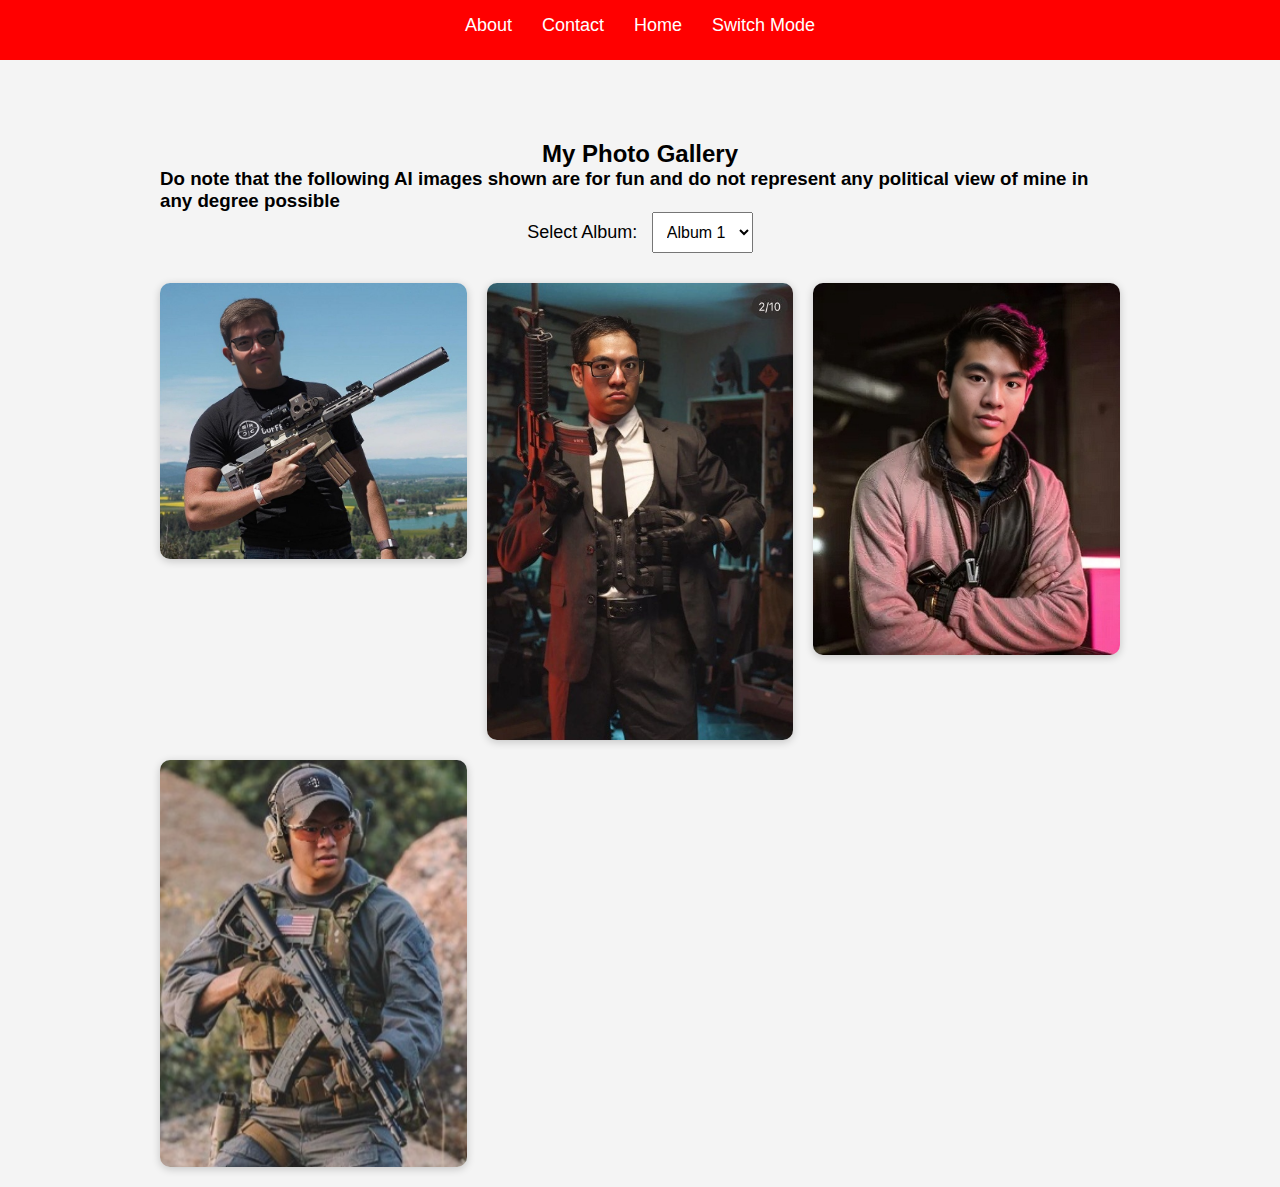
<file: gallery.html>
<!DOCTYPE html>
<html lang="en">
<head>
  <meta charset="UTF-8" />
  <meta name="viewport" content="width=device-width, initial-scale=1.0"/>
  <title>Photo Gallery</title>
  <link rel="stylesheet" href="style.css">
  <style>
    .gallery-section {
      margin-top: 120px;
      padding: 20px;
      max-width: 1000px;
      margin-left: auto;
      margin-right: auto;
    }

    .album-selector {
      text-align: center;
      margin-bottom: 30px;
    }

    .album-selector button {
      background-color: #ff0000;
      color: white;
      border: none;
      padding: 10px 20px;
      margin: 5px;
      cursor: pointer;
      border-radius: 5px;
    }

    .album-selector button:hover {
      background-color: #cc0000;
    }

    .image-grid {
      display: grid;
      grid-template-columns: repeat(auto-fill, minmax(280px, 1fr));
      gap: 20px;
    }

    .image-grid img {
      width: 100%;
      height: auto;
      border-radius: 10px;
      box-shadow: 0 2px 8px rgba(0,0,0,0.2);
    }

    .album {
      display: none;
    }

    .album.active {
      display: grid;
    }

    /*======================================================*/

    .img-modal {
    display: none;
    position: fixed;
    z-index: 3000;
    padding-top: 100px;
    left: 0;
    top: 0;
    width: 100%;
    height: 100%;
    overflow: auto;
    background-color: rgba(0,0,0,0.95);
  }

  .img-modal-content {
    margin: auto;
    display: block;
    max-width: 90%;
    max-height: 80%;
    border-radius: 10px;
    box-shadow: 0 0 20px #fff;
  }

  .img-caption {
    text-align: center;
    color: #ccc;
    font-size: 18px;
    padding: 15px;
  }

  .img-close {
    position: absolute;
    top: 30px;
    right: 40px;
    color: #fff;
    font-size: 35px;
    font-weight: bold;
    cursor: pointer;
  }

  .img-close:hover {
    color: #ff0000;
  }
  </style>
</head>
<body>
  <div class="navbar">
    <ul>
      <li><a href="index.html">About</a></li>
      <li><a href="#" onclick="openModal('contact')">Contact</a></li>
      <li><a href="index.html">Home</a></li>
      <li><button onclick="toggleDarkMode()">Switch Mode</button></li>
    </ul>
  </div>

  <div class="gallery-section">
    <h2 style="text-align:center;">My Photo Gallery</h2>
    <h3 style="text-align:left;">Do note that the following AI images shown are for fun and do not represent any political view of mine in any degree possible</h3>

    <!--<div class="album-selector">
      <button onclick="showAlbum('album1')">Album 1</button>
      <button onclick="showAlbum('album2')">Album 2</button>
      Add more buttons here for new albums
    </div>-->
    <div class="album-selector">
        <label for="albumDropdown" style="margin-right: 10px; font-size: 18px;">Select Album:</label>
        <select id="albumDropdown" onchange="handleAlbumChange()" style="padding: 10px; font-size: 16px;">
          <option value="album1">Album 1</option>
          <option value="album2">Album 2</option>
          <!-- Add more albums here -->
        </select>
      </div>

    <div id="album1" class="image-grid album active">
      <img src="images/gun_image3.jpg" alt="Image of my face on some guy with gun">
      <img src="images/pic1.jpg" alt="Some image">
      <img src="images/Swapped face.jpg" alt="Image 3">
      <img src="images/FinalResultFace1.png" alt="Image 4">
      <!-- Add more images here -->
    </div>

    <div id="album2" class="image-grid album">
      <img src="images/Elon_Handshake_yourface.jpg" alt="My face on Elon Musk ?,][]@#$!*&_+">
      <img src="images/donald trump swapped potrait.jpg" alt="I am now Bonald STrump %#@*&^">
      <img src="images/Elon_OvalOffice_Yourface.jpg" alt="Me Thinking as Musk#$%">
      <img src="images/Elon_Suit_Yourface.jpg" alt="Meh#$%">
      <img src="images/ElonMusk_YOURFACE.jpg" alt="$&%^*$()$*&%^&#$%">
      <!-- Add more images here -->
    </div>
  </div>

  <div id="imgModal" class="img-modal">
    <span class="img-close" onclick="closeModal()">&times;</span>
    <img class="img-modal-content" id="imgInModal">
    <div class="img-caption" id="imgCaption"></div>
  </div>




  <!-- About Modal -->
  <div class="modal" id="aboutModal" >
    <div class="modal-content" style="margin-bottom: 15px">
        <h2>About Me</h2>
        <p>Hi, I’m Tan Bo Sheng, a Materials Engineering student at Nanyang Technological University (NTU), Singapore. </p>
    <p>I’m passionate about exploring the intersection between engineering, data analytics, and technology to solve real-world challenges.</p>
    <p>Currently, I’m honing my skills in programming, data analysis, and artificial intelligence, with the goal of applying these abilities to both engineering and data-driven industries. </p>
    <p>My academic journey has given me hands-on experience with tools like MySQL, SolidWorks 2024, and data analysis, while my work on school projects has deepened my research, problem-solving, and technical skills.</p>
    <p>Beyond academics, I’ve contributed to various roles in my school’s MSE Club, managing logistics, digital media outreach, and publicity sparately in each Academic Year.</p>
    <p>Other than my school club I am also part of NTU Student Union as a Strategy Officer under the Strategy Office committee</p>
    <p>Where I worked on a report and analyzed events to recommend strategies and KPI's that Student Union can implement in the future to enagage students better.</p>
    <p></p>
    <p>Personally I am always eager to learn new skills, take on fresh challenges, and connect with like-minded individuals.</p>
    <p>My primary interest lies in data analytics, where I aim to uncover meaningful insights and drive data-driven decision-making across industries.</p>
    <p>Whether it’s through analyzing complex datasets, developing AI-powered solutions, or applying engineering principles to real-world problems</p>
    <p>I’m committed to using data as a tool for innovation and impactful change.</p>
        <button class="close-btn" onclick="closeModal('about')">Close</button>
    </div>
</div>


  <!-- Contact Modal -->
  <div class="modal" id="contactModal" style="color: black">
    <div class="modal-content">
        <h2>Contact Me</h2>
        <p>You can reach me via email at bosheng1229@gmail.com</p>
        <p>Alternatively You can reach me via <a href="http://linkedin.com/in/tanbosheng" class="social-icon">LinkedIn</a></p>
        <p> or you can also check my <a href="https://github.com/btan127" class="social-icon">Git Hub</a></p>
        <button class="close-btn" onclick="closeModal('contact')">Close</button>
    </div>
</div>












  <script>
    function showAlbum(id) {
      const albums = document.querySelectorAll('.album');
      albums.forEach(album => album.classList.remove('active'));
      document.getElementById(id).classList.add('active');
    }

    function toggleDarkMode() {
      document.body.classList.toggle("dark-mode");
    }
    //==========================================================

    const modal = document.getElementById("imgModal");
  const modalImg = document.getElementById("imgInModal");
  const captionText = document.getElementById("imgCaption");

  document.querySelectorAll('.image-grid img').forEach(img => {
    img.style.cursor = "pointer";
    img.addEventListener('click', function () {
      modal.style.display = "block";
      modalImg.src = this.src;
      captionText.innerText = this.alt;
    });
  });

  function closeModal() {
    modal.style.display = "none";
  }

  // Optional: close modal when clicking outside the image
  window.addEventListener('click', function (e) {
    if (e.target === modal) {
      closeModal();
    }
  });


  function openModal(modalType) {
    document.getElementById(`${modalType}Modal`).style.display = "flex";
    document.body.style.overflow = "hidden";
}

//Album dropdown selection
function handleAlbumChange() {
  const selectedAlbum = document.getElementById("albumDropdown").value;
  document.querySelectorAll('.album').forEach(album => album.classList.remove('active'));
  document.getElementById(selectedAlbum).classList.add('active');
}

// Load the first album by default
window.addEventListener('DOMContentLoaded', () => {
  handleAlbumChange();
});

function closeModal(modalType) {
    document.getElementById(`${modalType}Modal`).style.display = "none";
    document.body.style.overflow = "auto";
}
  </script>
</body>
</html>
</file>
<file: style.css>
* {
    margin: 0;
    padding: 0;
    box-sizing: border-box;
    font-family: Arial, sans-serif;
}

/* Light Mode Default */
body {
    background-color: #f4f4f4;
    color: black;
    overflow-x: hidden;
    transition: background-color 0.3s, color 0.3s;
    margin-top: 60px;
    padding: 0;
}

/* Dark Mode */
.dark-mode {
    background-color: #121212;
    color: white;
}

/* Full-Screen Background */
.home-screen {
    position: relative;
    width: 100%;
    height: 100vh;
    background: url('map.jpg') no-repeat center center/cover;
    overflow: hidden;
}

/* Navbar */
.navbar {
    position: fixed;
    top: 0;
    width: 100%;
    height: 60px;
    background-color: #ff0000;
    padding: 15px 0;
    text-align: center;
    z-index: 1000;
}

.navbar ul {
    list-style: none;
    padding: 0;
    margin: 0;
    display: flex;
    justify-content: center;
    align-items: center;
}

.navbar ul li {
    margin: 0 15px;
}

.navbar ul li a, .navbar ul li button {
    text-decoration: none;
    color: white;
    font-size: 18px;
    transition: color 0.3s ease;
    background: none;
    border: none;
    cursor: pointer;
}

.navbar ul li a:hover, .navbar ul li button:hover {
    color: #ffd700;
}

/* Mobile Navigation (Hamburger Menu) */
.menu-toggle {
    display: none;
    cursor: pointer;
    font-size: 25px;
    color: white;
    background: none;
    border: none;
    position: absolute;
    top: 15px;
    right: 20px;
}

.nav-links {
    display: flex;
}

@media (max-width: 768px) {
    .navbar ul {
        display: none;
        flex-direction: column;
        background: #ff0000;
        position: absolute;
        /*top: 50px;*/
        width: 100%;
        height: 60px;
        left: 0;
        text-align: center;
        padding: 15px 0;
    }

    .navbar ul.show {
        display: flex;
    }

    /*.menu-toggle {
        display: none;
    }*/
}

/* Sticky Profile Picture */
.profile-container {
    position: sticky;
    top: 80px;
    left: 60px;
}

.profile-pic {
    width: 150px;
    height: 150px;
    border-radius: 50%;
    border: 4px solid black;
    transition: 0.3s ease-in-out;
    box-shadow: 0 0 15px rgba(255, 0, 0, 0.6);
}

.profile-pic:hover {
    transform: scale(1.1);
    box-shadow: 0 0 25px rgba(255, 0, 0, 1);
}

/* Responsive Profile */
@media (max-width: 768px) {
    .profile-container {
        left: 50%;
        transform: translateX(-50%);
        top: 100px;
    }

    .profile-pic {
        width: 120px;
        height: 120px;
    }
}

/* Popup Contact Modal */
.modal {
    display: none;
    position: fixed;
    top: 0;
    left: 0;
    width: 100%;
    height: 100%;
    background-color: rgba(0, 0, 0, 0.8);
    z-index: 2000;
    justify-content: center;
    align-items: center;
}


.modal-content {
    background-color: white;
    padding: 30px;
    border-radius: 10px;
    width: 80%;
    max-width: 600px;
    text-align: left;
}

.modal p {
    margin-bottom: 15px !important;
}

.modal-content p {
    display: block; /* Ensures paragraphs behave correctly */
    margin-bottom: 15px !important; /* Ensures spacing applies */
    line-height: 1.6; /* Improves readability */
    color: black;
}

/*.modal-content p {
    margin-bottom: 40px; /* Adjust the value to control spacing */
    /*line-height: 1.6; /* Improves readability */
/*}*/

/*<!--.modal-content div {
    margin-bottom: 15px;
}

.modal-content h2 {
    margin-bottom: 50px;
}*/

.close-btn {
    background-color: #ff0000;
    color: white;
    border: none;
    padding: 10px 20px;
    cursor: pointer;
    margin-top: 20px;
}

.close-btn:hover {
    background-color: #cc0000;
}

/* Main Content */
.content {
    margin-top: 150px;
    padding: 20px;
    max-width: 800px; /* Ensures uniform width */
    margin-left: auto;
    margin-right: auto;
    text-align: left; /* Aligns text to the left within sections */
}

/* Additional Sections for Scrolling */
.section {
    padding: 50px;
    max-width: 800px; /* Keeps width consistent */
    margin-left: auto;
    margin-right: auto;
    text-align: left; /* Keeps text readability similar to your reference */
}

.light-mode .section {
    border-bottom: 1px solid #ccc;
}

.project {
border: 1px solid #ccc;
padding: 15px;
margin: 20px auto;
border-radius: 10px;
box-shadow: 0 2px 5px rgba(0, 0, 0, 0.1);
max-width: 800px; /* Matches other sections */
    text-align: left; /* Keeps content structured like a job description */
}

.project h3 {
margin-top: 0;
}

.project video, .project img {
display: block;
margin-top: 10px;
}



.footer {
background-color: #212121;
color: #f1f1f1;
padding: 30px;
text-align: center;
border-top: 3px solid #d32f2f;
margin-top: 40px;
}

.footer-content {
max-width: 800px;
margin: 0 auto;
}

.footer h2 {
font-size: 1.5rem;
margin-bottom: 10px;
}

.footer p {
font-size: 1rem;
margin-bottom: 20px;
}

.social-links {
display: flex;
justify-content: center;
gap: 20px;
}

.social-icon {
text-decoration: none;
color: #d32f2f;
font-weight: bold;
transition: color 0.3s ease-in-out;
}

.social-icon:hover {
color: #ff5722;
}
</file>
